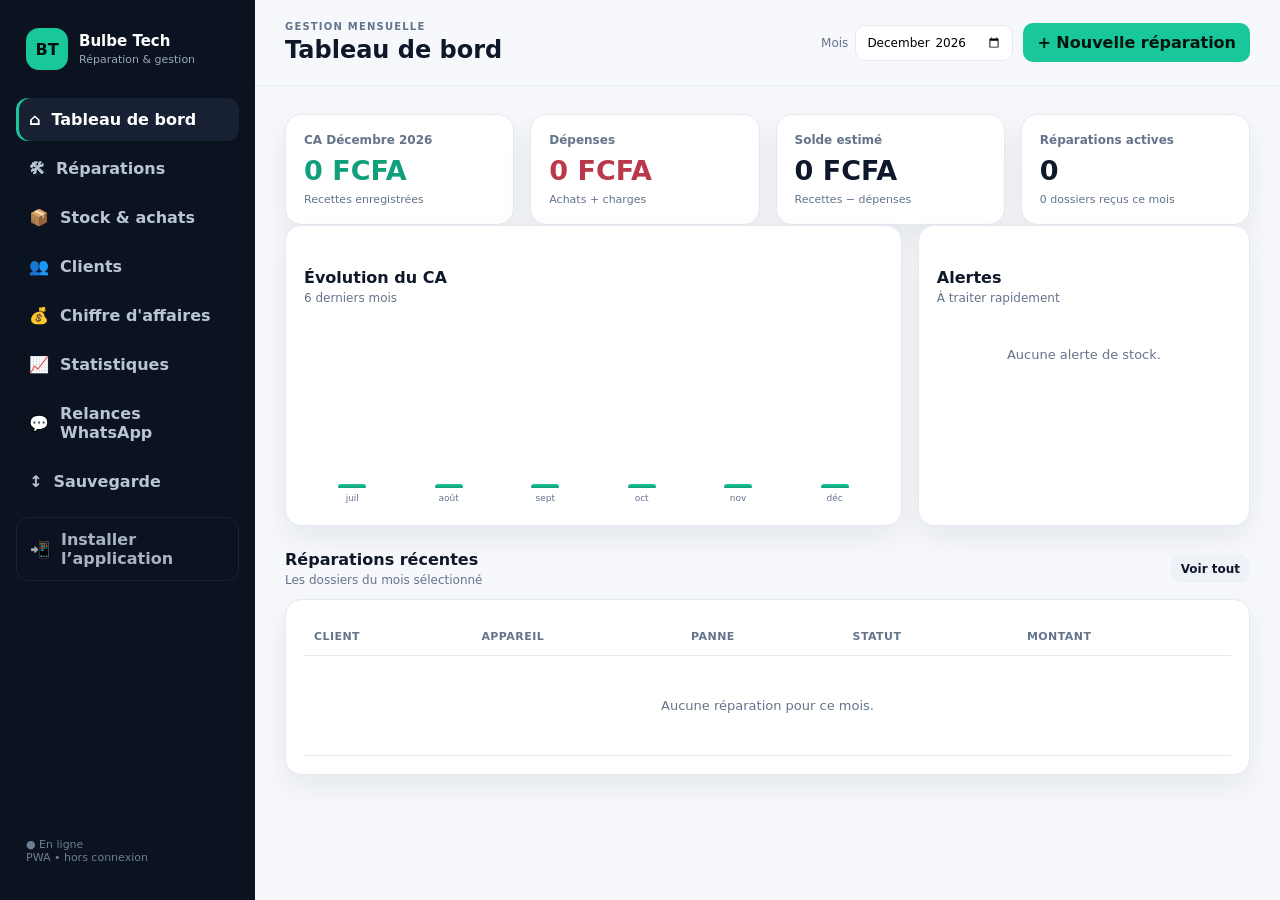
<file: index.html>
<!doctype html>
<html lang="fr">
<head>
  <meta charset="utf-8" />
  <meta name="viewport" content="width=device-width, initial-scale=1, viewport-fit=cover" />
  <meta name="theme-color" content="#0b1220" />
  <meta name="description" content="Bulbe Tech — gestion de boutique de réparation téléphone et ordinateur." />
  <link rel="manifest" href="manifest.webmanifest" />
  <link rel="icon" href="assets/icon.svg" type="image/svg+xml" />
  <link rel="apple-touch-icon" href="assets/icon.svg" />
  <link rel="stylesheet" href="styles.css" />
  <link rel="stylesheet" href="cloud.css" />
  <title>Bulbe Tech — Gestion réparation</title>
</head>
<body>
  <div id="authGate" class="auth-gate hidden">
    <div class="auth-card">
      <div class="brand-mark">BT</div>
      <h1>Bulbe Tech</h1><p class="auth-subtitle">Connexion administrateur</p>
      <div id="authModeLogin">
        <form id="loginForm">
          <label>Email<input type="email" name="email" required autocomplete="email"></label>
          <label>Mot de passe<input type="password" name="password" required autocomplete="current-password"></label>
          <button class="btn btn-primary" type="submit">Se connecter</button>
          <button class="link-btn" type="button" id="showSignup">Créer un compte administrateur</button>
        </form>
      </div>
      <div id="authModeSignup" class="hidden">
        <form id="signupForm">
          <label>Email<input type="email" name="email" required autocomplete="email"></label>
          <label>Mot de passe<input type="password" name="password" minlength="8" required autocomplete="new-password"></label>
          <button class="btn btn-primary" type="submit">Créer le compte</button>
          <button class="link-btn" type="button" id="showLogin">Retour à la connexion</button>
        </form>
      </div>
      <div id="authMessage" class="auth-message"></div>
      <div class="footer-note">Mode local disponible si Supabase n’est pas configuré.</div>
    </div>
  </div>
  <div id="toast" class="toast" role="status" aria-live="polite"></div>
  <div class="app-shell">
    <aside class="sidebar" id="sidebar">
      <div class="brand">
        <div class="brand-mark">BT</div>
        <div><strong>Bulbe Tech</strong><span>Réparation & gestion</span></div>
      </div>
      <nav class="nav" aria-label="Navigation principale">
        <button class="nav-item active" data-view="dashboard">⌂ <span>Tableau de bord</span></button>
        <button class="nav-item" data-view="repairs">🛠 <span>Réparations</span></button>
        <button class="nav-item" data-view="inventory">📦 <span>Stock & achats</span></button>
        <button class="nav-item" data-view="clients">👥 <span>Clients</span></button>
        <button class="nav-item" data-view="finance">💰 <span>Chiffre d'affaires</span></button>
        <button class="nav-item" data-view="stats">📈 <span>Statistiques</span></button>
        <button class="nav-item" data-view="followups">💬 <span>Relances WhatsApp</span></button>
        <button class="nav-item" data-view="backup">↕ <span>Sauvegarde</span></button>
        <button class="nav-item install-nav" id="installAppBtn" type="button">📲 <span>Installer l’application</span></button>
      </nav>
      <div class="sidebar-footer"><span id="connectionStatus">● En ligne</span><br>PWA • hors connexion</div>
    </aside>

    <main class="main">
      <header class="topbar">
        <button class="icon-btn mobile-menu" id="mobileMenu" aria-label="Ouvrir le menu">☰</button>
        <div>
          <div class="eyebrow">GESTION MENSUELLE</div>
          <h1 id="pageTitle">Tableau de bord</h1>
        </div>
        <div class="top-actions">
          <label class="month-picker">Mois <input type="month" id="monthFilter" /></label>
          <button class="btn btn-primary" id="quickRepair">+ Nouvelle réparation</button>
        </div>
      </header>

      <section id="view-dashboard" class="view active"></section>
      <section id="view-repairs" class="view"></section>
      <section id="view-inventory" class="view"></section>
      <section id="view-clients" class="view"></section>
      <section id="view-finance" class="view"></section>
      <section id="view-stats" class="view"></section>
      <section id="view-followups" class="view"></section>
      <section id="view-backup" class="view"></section>
    </main>
  </div>

  <div class="modal-backdrop hidden" id="modalBackdrop">
    <div class="modal" id="modal"></div>
  </div>

  <script src="config.js"></script>
  <script src="cloud.js"></script>
  <script src="app.js"></script>
  <script>
    if ('serviceWorker' in navigator) window.addEventListener('load', () => navigator.serviceWorker.register('./sw.js').catch(console.warn));
  </script>
</body>
</html>
</file>
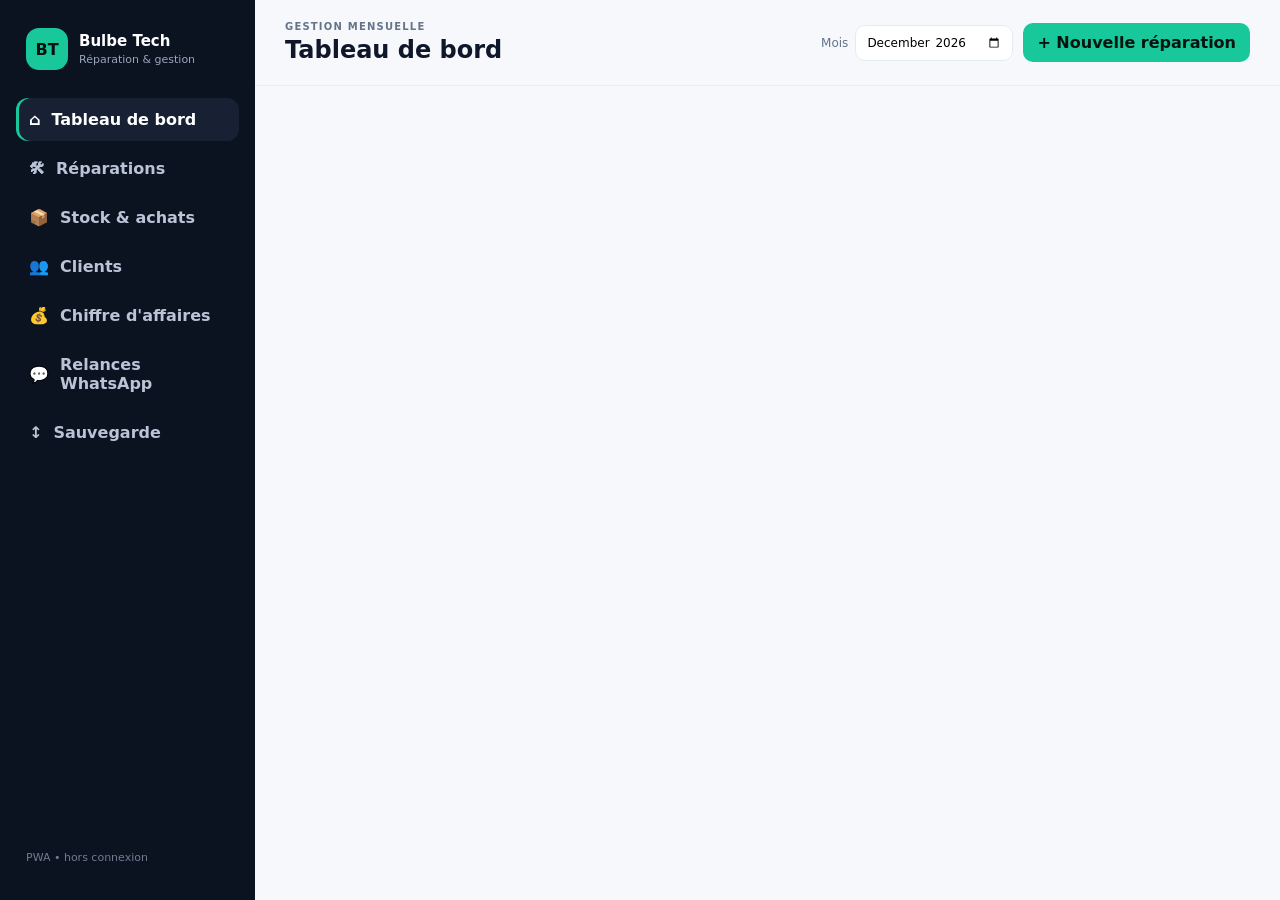
<file: index.local.html>
<!doctype html>
<html lang="fr">
<head>
  <meta charset="utf-8" />
  <meta name="viewport" content="width=device-width, initial-scale=1, viewport-fit=cover" />
  <meta name="theme-color" content="#0b1220" />
  <meta name="description" content="Bulbe Tech — gestion de boutique de réparation téléphone et ordinateur." />
  <link rel="manifest" href="manifest.webmanifest" />
  <link rel="icon" href="assets/icon.svg" type="image/svg+xml" />
  <link rel="apple-touch-icon" href="assets/icon.svg" />
  <link rel="stylesheet" href="styles.css" />
  <title>Bulbe Tech — Gestion réparation</title>
</head>
<body>
  <div id="toast" class="toast" role="status" aria-live="polite"></div>
  <div class="app-shell">
    <aside class="sidebar" id="sidebar">
      <div class="brand">
        <div class="brand-mark">BT</div>
        <div><strong>Bulbe Tech</strong><span>Réparation & gestion</span></div>
      </div>
      <nav class="nav" aria-label="Navigation principale">
        <button class="nav-item active" data-view="dashboard">⌂ <span>Tableau de bord</span></button>
        <button class="nav-item" data-view="repairs">🛠 <span>Réparations</span></button>
        <button class="nav-item" data-view="inventory">📦 <span>Stock & achats</span></button>
        <button class="nav-item" data-view="clients">👥 <span>Clients</span></button>
        <button class="nav-item" data-view="finance">💰 <span>Chiffre d'affaires</span></button>
        <button class="nav-item" data-view="followups">💬 <span>Relances WhatsApp</span></button>
        <button class="nav-item" data-view="backup">↕ <span>Sauvegarde</span></button>
      </nav>
      <div class="sidebar-footer">PWA • hors connexion</div>
    </aside>

    <main class="main">
      <header class="topbar">
        <button class="icon-btn mobile-menu" id="mobileMenu" aria-label="Ouvrir le menu">☰</button>
        <div>
          <div class="eyebrow">GESTION MENSUELLE</div>
          <h1 id="pageTitle">Tableau de bord</h1>
        </div>
        <div class="top-actions">
          <label class="month-picker">Mois <input type="month" id="monthFilter" /></label>
          <button class="btn btn-primary" id="quickRepair">+ Nouvelle réparation</button>
        </div>
      </header>

      <section id="view-dashboard" class="view active"></section>
      <section id="view-repairs" class="view"></section>
      <section id="view-inventory" class="view"></section>
      <section id="view-clients" class="view"></section>
      <section id="view-finance" class="view"></section>
      <section id="view-followups" class="view"></section>
      <section id="view-backup" class="view"></section>
    </main>
  </div>

  <div class="modal-backdrop hidden" id="modalBackdrop">
    <div class="modal" id="modal"></div>
  </div>

  <script src="app.js"></script>
  <script>
    if ('serviceWorker' in navigator) window.addEventListener('load', () => navigator.serviceWorker.register('./sw.js').catch(console.warn));
  </script>
</body>
</html>
</file>
<file: styles.css>
:root{--bg:#f6f8fb;--card:#fff;--ink:#0f172a;--muted:#64748b;--line:#e5eaf1;--primary:#18c79a;--primary-dark:#0f9f7b;--nav:#0b1220;--danger:#e85b6b;--warning:#f59e0b;--blue:#3b82f6;--shadow:0 12px 30px rgba(15,23,42,.07);font-family:Inter,ui-sans-serif,system-ui,-apple-system,BlinkMacSystemFont,"Segoe UI",sans-serif}
*{box-sizing:border-box}body{margin:0;background:var(--bg);color:var(--ink)}button,input,select,textarea{font:inherit}button{cursor:pointer}.app-shell{min-height:100vh;display:flex}.sidebar{width:255px;background:var(--nav);color:#fff;display:flex;flex-direction:column;padding:22px 16px;position:fixed;inset:0 auto 0 0;z-index:20}.brand{display:flex;gap:11px;align-items:center;padding:6px 10px 28px}.brand-mark{width:42px;height:42px;border-radius:13px;background:var(--primary);color:#07110e;display:grid;place-items:center;font-weight:900}.brand strong{display:block;font-size:15px}.brand span{display:block;color:#9aa6ba;font-size:11px;margin-top:3px}.nav{display:grid;gap:6px}.nav-item{border:0;background:transparent;color:#b9c4d6;text-align:left;padding:12px 13px;border-radius:12px;display:flex;gap:11px;align-items:center;font-weight:600}.nav-item:hover,.nav-item.active{background:#172133;color:#fff}.nav-item.active{box-shadow:inset 3px 0 var(--primary)}.sidebar-footer{margin-top:auto;color:#6f7d92;font-size:11px;padding:14px 10px}.main{margin-left:255px;flex:1;min-width:0}.topbar{height:86px;background:rgba(246,248,251,.92);backdrop-filter:blur(12px);display:flex;align-items:center;justify-content:space-between;padding:18px 30px;position:sticky;top:0;z-index:10;border-bottom:1px solid rgba(229,234,241,.7)}.eyebrow{font-size:10px;letter-spacing:.12em;color:var(--muted);font-weight:800}.topbar h1{font-size:24px;margin:4px 0 0}.top-actions{display:flex;gap:10px;align-items:center}.month-picker{font-size:12px;color:var(--muted);display:flex;gap:7px;align-items:center}.month-picker input{border:1px solid var(--line);background:#fff;border-radius:10px;padding:9px 10px}.btn{border:0;border-radius:10px;padding:10px 14px;font-weight:750}.btn-primary{background:var(--primary);color:#06140f}.btn-secondary{background:#eef2f7;color:var(--ink)}.btn-danger{background:#fff0f1;color:#a82f3e}.btn-small{padding:7px 10px;font-size:12px}.icon-btn{border:1px solid var(--line);background:#fff;border-radius:10px;width:40px;height:40px}.mobile-menu{display:none}.view{display:none;padding:28px 30px 50px;max-width:1450px;margin:auto}.view.active{display:block}.grid{display:grid;gap:16px}.stats{grid-template-columns:repeat(4,minmax(0,1fr))}.card{background:var(--card);border:1px solid var(--line);border-radius:16px;box-shadow:var(--shadow);padding:18px}.stat-label{font-size:12px;color:var(--muted);font-weight:700}.stat-value{font-size:27px;font-weight:850;margin-top:8px}.stat-foot{font-size:11px;color:var(--muted);margin-top:7px}.accent{color:var(--primary-dark)}.danger{color:#b93849}.warning{color:#b26a00}.section-title{display:flex;justify-content:space-between;align-items:center;margin:24px 0 12px}.section-title h2{font-size:16px;margin:0}.section-title p{font-size:12px;color:var(--muted);margin:4px 0 0}.two{grid-template-columns:1.3fr .7fr}.three{grid-template-columns:repeat(3,minmax(0,1fr))}.table-wrap{overflow:auto}.table{width:100%;border-collapse:collapse;font-size:13px}.table th,.table td{padding:12px 10px;border-bottom:1px solid var(--line);text-align:left;white-space:nowrap}.table th{color:var(--muted);font-size:11px;text-transform:uppercase;letter-spacing:.04em}.badge{display:inline-flex;padding:5px 8px;border-radius:999px;font-size:10px;font-weight:800}.badge-green{background:#e7fbf5;color:#0d8b6b}.badge-blue{background:#eaf2ff;color:#2563eb}.badge-orange{background:#fff5df;color:#a35c00}.badge-red{background:#ffedef;color:#b93849}.toolbar{display:flex;gap:9px;flex-wrap:wrap;align-items:center}.search{min-width:230px;border:1px solid var(--line);background:#fff;border-radius:10px;padding:10px 12px}.form-grid{display:grid;grid-template-columns:repeat(2,minmax(0,1fr));gap:12px}.field{display:grid;gap:6px}.field.full{grid-column:1/-1}.field label{font-size:11px;color:var(--muted);font-weight:750}.field input,.field select,.field textarea{width:100%;border:1px solid var(--line);border-radius:10px;padding:10px 11px;background:#fff;outline:none}.field textarea{min-height:85px;resize:vertical}.field input:focus,.field select:focus,.field textarea:focus{border-color:#8de6d1;box-shadow:0 0 0 3px rgba(24,199,154,.12)}.modal-backdrop{position:fixed;inset:0;background:rgba(8,15,28,.55);display:grid;place-items:center;padding:20px;z-index:50}.hidden{display:none!important}.modal{width:min(720px,100%);max-height:90vh;overflow:auto;background:#fff;border-radius:18px;padding:22px;box-shadow:0 30px 80px rgba(0,0,0,.25)}.modal-head{display:flex;justify-content:space-between;align-items:center;margin-bottom:16px}.modal-head h2{margin:0;font-size:19px}.modal-actions{display:flex;justify-content:flex-end;gap:9px;margin-top:18px}.toast{position:fixed;right:18px;bottom:18px;background:#0b1220;color:#fff;padding:11px 14px;border-radius:10px;font-size:12px;opacity:0;transform:translateY(10px);transition:.2s;z-index:100;pointer-events:none}.toast.show{opacity:1;transform:none}.empty{text-align:center;padding:30px;color:var(--muted);font-size:13px}.progress{height:8px;background:#edf1f6;border-radius:99px;overflow:hidden}.progress>span{display:block;height:100%;background:var(--primary);border-radius:99px}.mini-list{display:grid;gap:10px}.mini-row{display:flex;justify-content:space-between;gap:12px;align-items:center;padding:9px 0;border-bottom:1px solid var(--line)}.mini-row:last-child{border-bottom:0}.mini-main strong{display:block;font-size:12px}.mini-main span{display:block;font-size:10px;color:var(--muted);margin-top:3px}.money{font-variant-numeric:tabular-nums;font-weight:800}.kpi-up{color:#0d8b6b}.kpi-down{color:#b93849}.chart{display:flex;align-items:end;gap:8px;height:190px;padding:12px 4px 4px}.bar-col{flex:1;display:flex;flex-direction:column;justify-content:end;align-items:center;gap:5px;height:100%}.bar{width:100%;max-width:28px;background:linear-gradient(#18c79a,#0f9f7b);border-radius:7px 7px 2px 2px;min-height:4px}.bar-label{font-size:9px;color:var(--muted)}.bar-value{font-size:9px;color:var(--muted)}.callout{background:#effcf8;border:1px solid #c9f4e8;border-radius:14px;padding:14px}.callout strong{display:block;font-size:13px}.callout span{font-size:11px;color:var(--muted)}.danger-box{background:#fff4f5;border:1px solid #ffd8dd}.install-card{display:flex;justify-content:space-between;gap:16px;align-items:center}.code{background:#0b1220;color:#d6f8ee;padding:12px;border-radius:10px;font-size:11px;overflow:auto}.footer-note{font-size:11px;color:var(--muted);margin-top:16px}
@media(max-width:1000px){.stats{grid-template-columns:repeat(2,1fr)}.two{grid-template-columns:1fr}.three{grid-template-columns:1fr 1fr}.sidebar{transform:translateX(-100%);transition:.2s}.sidebar.open{transform:none}.main{margin-left:0}.mobile-menu{display:block}.topbar{padding:14px 16px}.view{padding:20px 16px 40px}.top-actions .btn{display:none}}
@media(max-width:620px){.stats,.three,.form-grid{grid-template-columns:1fr}.topbar h1{font-size:19px}.month-picker{display:none}.card{padding:15px}.toolbar{align-items:stretch}.search{min-width:0;flex:1}.install-card{flex-direction:column;align-items:flex-start}}
.install-nav{margin-top:8px;border:1px solid rgba(255,255,255,.08)}
.install-nav:not(.available){opacity:.9}
#connectionStatus{font-size:11px}
</file>
<file: cloud.css>
.hidden{display:none!important}.auth-gate{position:fixed;inset:0;z-index:1000;display:grid;place-items:center;background:rgba(8,15,28,.92);padding:20px}.auth-card{width:min(420px,100%);background:#fff;border-radius:24px;padding:30px;box-shadow:0 24px 80px rgba(0,0,0,.3)}.auth-card h1{margin:14px 0 4px}.auth-subtitle{margin:0 0 24px;color:#667085}.auth-card form{display:grid;gap:14px}.auth-card label{display:grid;gap:7px;font-size:13px;font-weight:600}.auth-card input{padding:12px;border:1px solid #d8dee9;border-radius:10px}.link-btn{border:0;background:none;color:#315efb;cursor:pointer;padding:8px}.auth-message{min-height:22px;margin-top:12px;color:#b42318;font-size:12px}.auth-card .brand-mark{width:48px;height:48px;display:grid;place-items:center;border-radius:14px;background:#0b1220;color:#fff;font-weight:800}
@media print{body>*:not(.print-area){display:none!important}}
</file>
